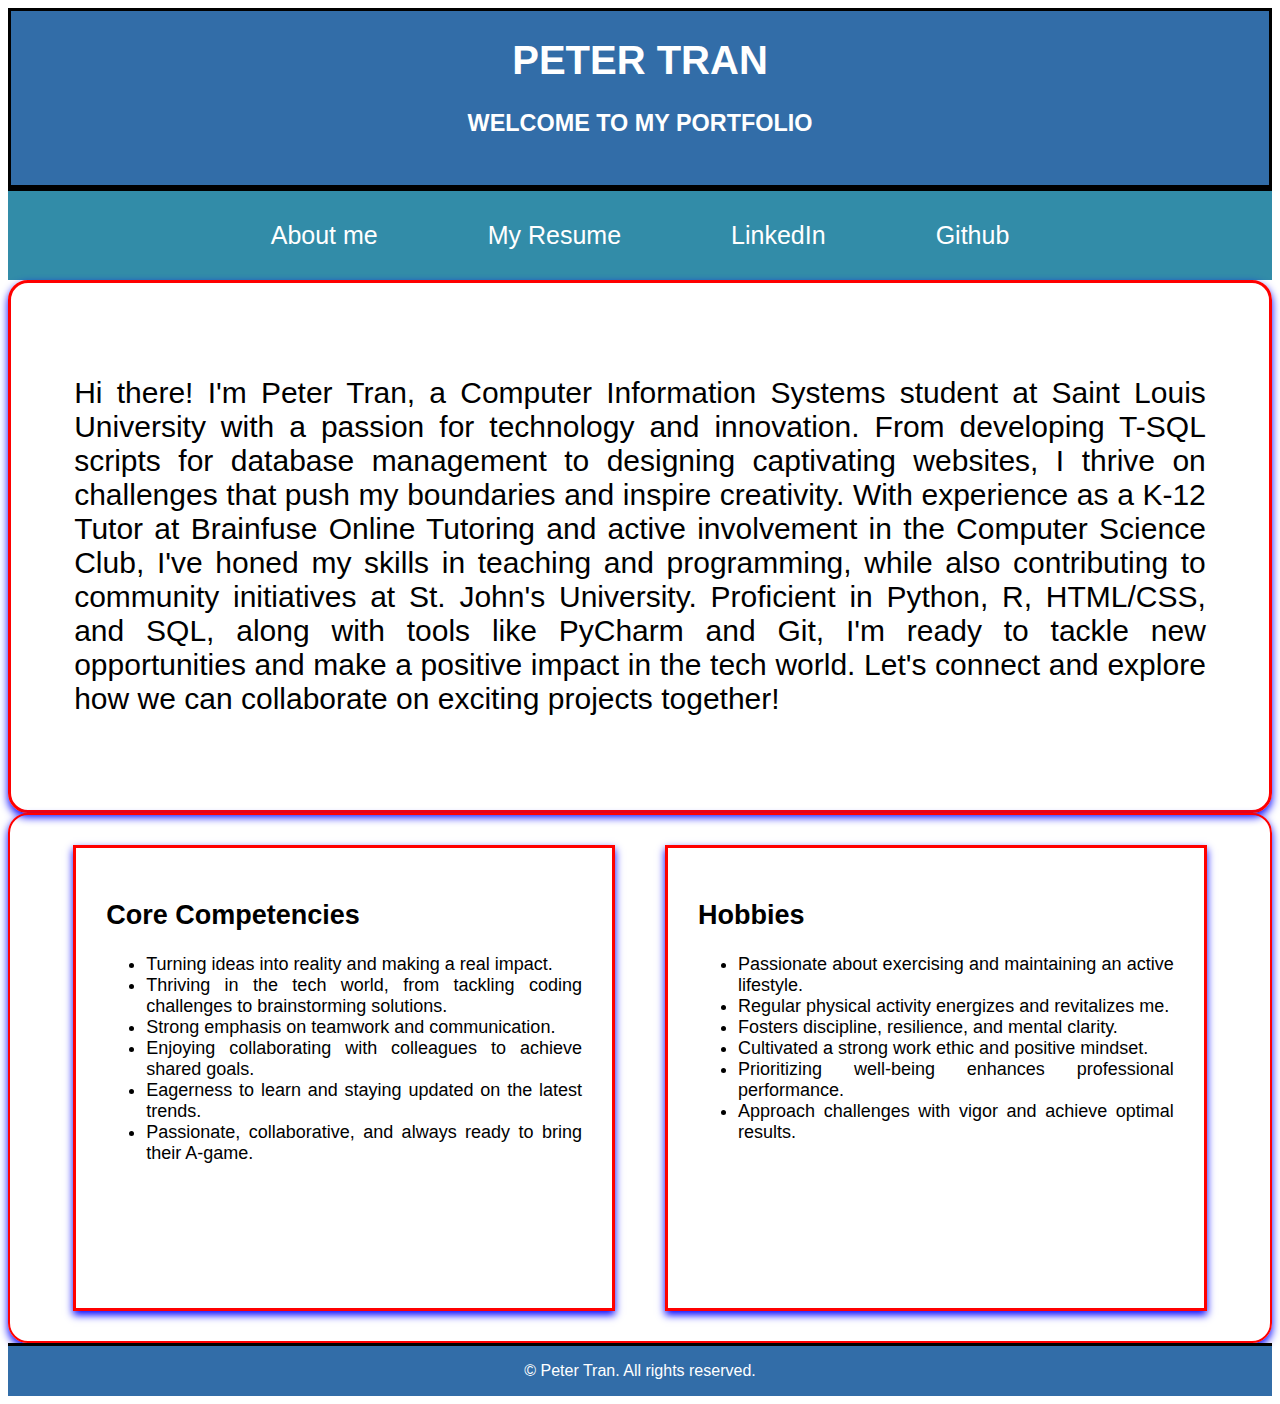
<file: index.html>
<!DOCTYPE html>
<html lang="en">
<head>
  <title>Portfolio</title>
  <link rel="stylesheet" href="style.css">
  <!-- <script src="/web_practice/script.js"></script> -->
  <!-- ignore this ^^ -->
</head>

<body>


<!-- Header -->
<header>
  <h1>PETER TRAN</h1>
  <h3>WELCOME TO MY PORTFOLIO</h3>
</header>

<!-- Naviagation links -->
<nav>
  <a href="#Aboutme">About me</a>
  <a href="./resume.html">My Resume</a>
  <a href="https://www.linkedin.com/in/petertran246/">LinkedIn</a>
  <a href="https://github.com/petermdtran246">Github</a>
</nav>

<!-- Main content of your website -->
<div id="Aboutme">
    <p>Hi there! I'm Peter Tran, a Computer Information Systems student at Saint Louis University with a passion for technology and innovation.

        From developing T-SQL scripts for database management to designing captivating websites, I thrive on challenges that push my boundaries and inspire creativity.
        
        With experience as a K-12 Tutor at Brainfuse Online Tutoring and active involvement in the Computer Science Club, I've honed my skills in teaching and programming, while also contributing to community initiatives at St. John's University.
        
        Proficient in Python, R, HTML/CSS, and SQL, along with tools like PyCharm and Git, I'm ready to tackle new opportunities and make a positive impact in the tech world.
        
        Let's connect and explore how we can collaborate on exciting projects together!
    </p>

</div>



<main>
    <div class="container-left">
      <h2>Core Competencies</h2>
      <ul>
        <li>Turning ideas into reality and making a real impact.</li>
        <li>Thriving in the tech world, from tackling coding challenges to brainstorming solutions.</li>
        <li>Strong emphasis on teamwork and communication.</li>
        <li>Enjoying collaborating with colleagues to achieve shared goals.</li>
        <li>Eagerness to learn and staying updated on the latest trends.</li>
        <li>Passionate, collaborative, and always ready to bring their A-game.</li>
      </ul>

    </p>
    </div>
    <div class="container-right">
        <h2>Hobbies</h2>
      <ul>
        <li>Passionate about exercising and maintaining an active lifestyle.</li>
        <li>Regular physical activity energizes and revitalizes me.</li>
        <li>Fosters discipline, resilience, and mental clarity.</li>
        <li>Cultivated a strong work ethic and positive mindset.</li>
        <li>Prioritizing well-being enhances professional performance.</li>
        <li>Approach challenges with vigor and achieve optimal results.</li>
      </ul>
    </div>
  </main>

<!-- Footer stuff -->
<footer>
  <p>&copy Peter Tran. All rights reserved. </p>
</footer>


</body>
</html>
</file>
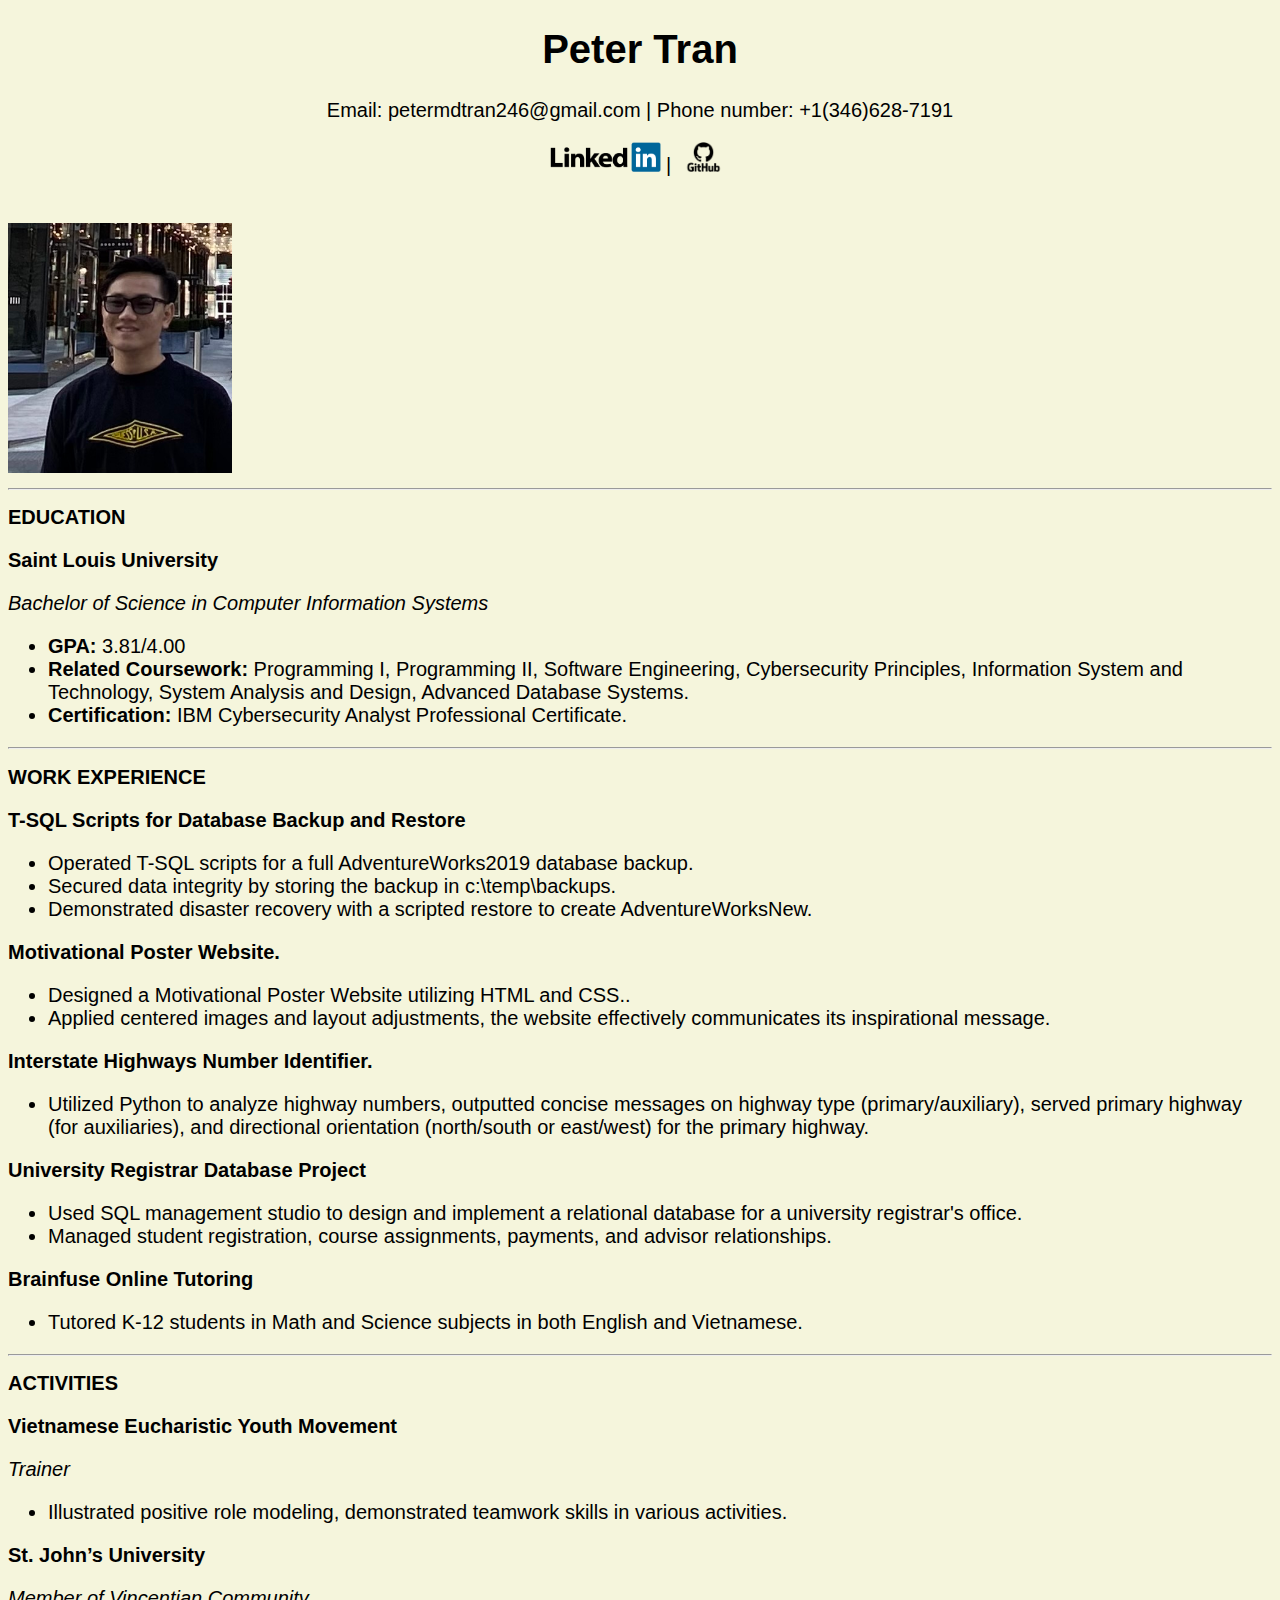
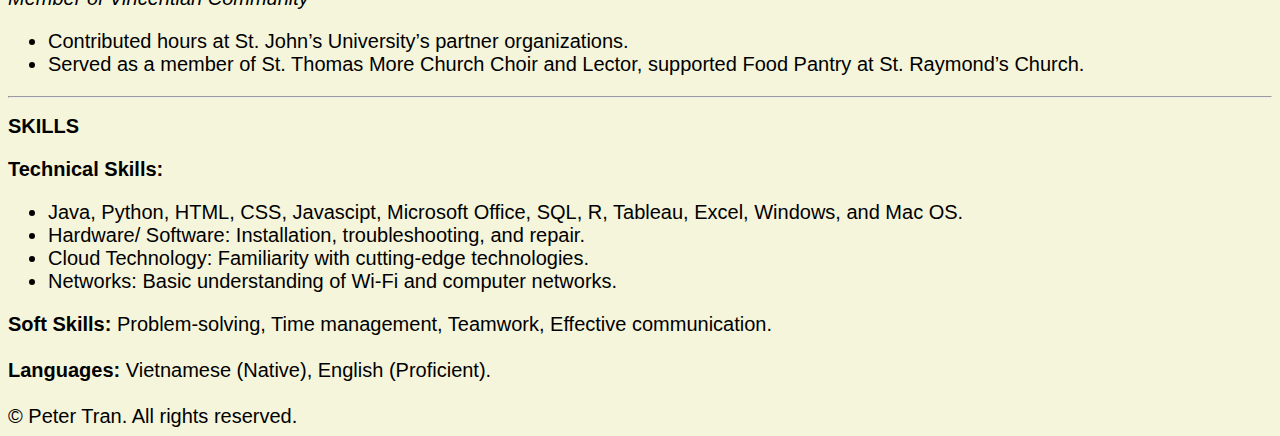
<file: resume.html>
<!DOCTYPE html>
<html lang="en">
<head>
    <meta charset="UTF-8">
    <meta name="viewport" content="width=device-width, initial-scale=1.0">
    <link rel="stylesheet" href="Rstyle.css">
    <title>My Resume</title>
</head>
<body>
    <h1>Peter Tran</h1>
    <p class="emailandphonenumber">Email: petermdtran246@gmail.com |  Phone number: +1(346)628-7191</p>
    <div class="social-icons">
        <a class="linkedin" href="https://www.linkedin.com/in/petertran246/">
            <img src="./LinkedIn_Logo.svg.png" height="30" alt="My LinkedIn" /></a> | 
        <a class="github" href="https://github.com/petermdtran246">
            <img src="./GitHub-logo.png" height="30" alt="My GitHub"/></a>
    </div>

    <br />
    <br />
    <img src="./ProfileAva.jpg" height="250" alt="My profile picture"/>
    <hr />
    <h2>EDUCATION</h2>
    <h3>Saint Louis University</h3>
    <p><em>Bachelor of Science in Computer Information Systems</em></p>
    <ul>
        <li><strong>GPA:</strong> 3.81/4.00</li>
        <li><strong>Related Coursework:</strong> Programming I, Programming II, Software Engineering, Cybersecurity Principles, Information
            System and Technology, System Analysis and Design, Advanced Database Systems.</li>
        <li><strong>Certification:</strong> IBM Cybersecurity Analyst Professional Certificate.</li>
    </ul>
    </ul>
    <hr />
    <h2>WORK EXPERIENCE</h2>
    <p><b>T-SQL Scripts for Database Backup and Restore </b></p>
        <ul>
            <li>Operated T-SQL scripts for a full AdventureWorks2019 database backup.</li>
            <li>Secured data integrity by storing the backup in c:\temp\backups.</li>
            <li>Demonstrated disaster recovery with a scripted restore to create AdventureWorksNew.</li>
        </ul>
    </p>
    <p><b>Motivational Poster Website.</b>
        <ul>
            <li>Designed a Motivational Poster Website utilizing HTML and CSS..</li>
            <li>Applied centered images and layout adjustments, the website effectively communicates its inspirational message.</li>
        </ul>
    </p>
    <p><b>Interstate Highways Number Identifier.</b>
        <ul>
            <li>Utilized Python to analyze highway numbers, outputted concise messages on highway type (primary/auxiliary), served
                primary highway (for auxiliaries), and directional orientation (north/south or east/west) for the primary highway.</li>
        </ul>
    </p>
    <p><b>University Registrar Database Project</b>
        <ul>
            <li>Used SQL management studio to design and implement a relational database for a university registrar's office.</li>
            <li>Managed student registration, course assignments, payments, and advisor relationships.</li>        
    </ul>
    </p>
    <h3><strong>Brainfuse Online Tutoring</h3></strong>
        <ul>
            <li>Tutored K-12 students in Math and Science subjects in both English and Vietnamese.</li>
        </ul>
    </p>
    <hr />
    <h2>ACTIVITIES</h2>
    <h3>Vietnamese Eucharistic Youth Movement</h3>
    <p><em>Trainer</em>
        <ul>
            <li>Illustrated positive role modeling, demonstrated teamwork skills in various activities.</li>
        </ul>
    </p>
    <h3>St. John’s University </h3>
    <p><em>Member of Vincentian Community</em>
    <ul>
        <li>Contributed hours at St. John’s University’s partner organizations.</li>
        <li>Served as a member of St. Thomas More Church Choir and Lector, supported Food Pantry at St. Raymond’s Church.</li>
    </ul></p>
    <hr />
    <h2>SKILLS</h2>
    <h3>Technical Skills:</h3>
    <ul>
        <li>Java, Python, HTML, CSS, Javascipt, Microsoft Office, SQL, R, Tableau, Excel, Windows, and Mac OS.</li>
        <li>Hardware/ Software: Installation, troubleshooting, and repair.</li>
        <li>Cloud Technology: Familiarity with cutting-edge technologies.</li>
        <li>Networks: Basic understanding of Wi-Fi and computer networks.</li>
    </ul>
    <h3 style="display:inline;">Soft Skills:</h3>
    <p style="display:inline;">Problem-solving, Time management, Teamwork, Effective communication. </p>
    <br />
    <br />
    <h3 style="display:inline;">Languages:</h3>
    <p style="display:inline;">Vietnamese (Native), English (Proficient).</p>
    <br />
    <br />
    <footer>
        <small>© Peter Tran. All rights reserved.</small>
    </footer>
</body>
</html>
</file>
<file: style.css>
* {
    font-family: 'Segoe UI', Tahoma, Geneva, Verdana, sans-serif;

header {
    color: white;
    text-align: center;
    font-size: 20px;
    padding-bottom: 2%;
    border: 3px solid black;
    background-color: #326da8;
}

nav {
    padding: 20px 0;
    border-top: 3px solid black;
    justify-content: center;
    background-color: #328ca8;
    display: flex;
    gap: 70px;
    font-size: 25px;    
}

nav a {
    color: white;
    text-decoration: none;
    padding: 10px 20px;
    border-radius: 20px;
    transition: all 0.3s ease;
}

nav a:hover {
    background-color: red; 
}

#Aboutme {
    border: 3px solid black;
    padding: 5% 5%;
    text-align: justify;
    font-size: 30px;
    box-shadow: 0 4px 8px blue;
    border-radius: 20px;
    border: 3px solid red;
}

#Aboutme:hover {
    background-color:#42b3f5;
}

main {
    padding: 5%;
    font-size: 18px;
    display: flex;
    flex-direction: row;
    height: 400px;
    gap: 50px;
    justify-content: center;
    align-items: center;
    box-shadow: 0 4px 8px blue;
    border-radius: 20px;
    border: 2px solid red;
    text-align: justify;
    

}

main:hover {
    background-color:#42b3f5;
}

.container-left, .container-right{
    border: 3px solid red;
    height: 400px;
    width: 800px;
    padding: 30px;   
    box-shadow: 0 4px 8px blue
}


footer {
    border-top: 3px solid black;
    display: flex;
    justify-content: center;
    background-color:#326da8;
    color: white;
}
</file>
<file: Rstyle.css>
* {
    font-family: 'Segoe UI', Tahoma, Geneva, Verdana, sans-serif;
    background-color: beige;
    font-size: 20px;
}

h1 {
    text-align: center;
    font-size: 40px ;
}

.emailandphonenumber {
    text-align: center;
    font-size: 20px ;
}

.social-icons {
    text-align: center;
    font-size: 20px ;
}
</file>
